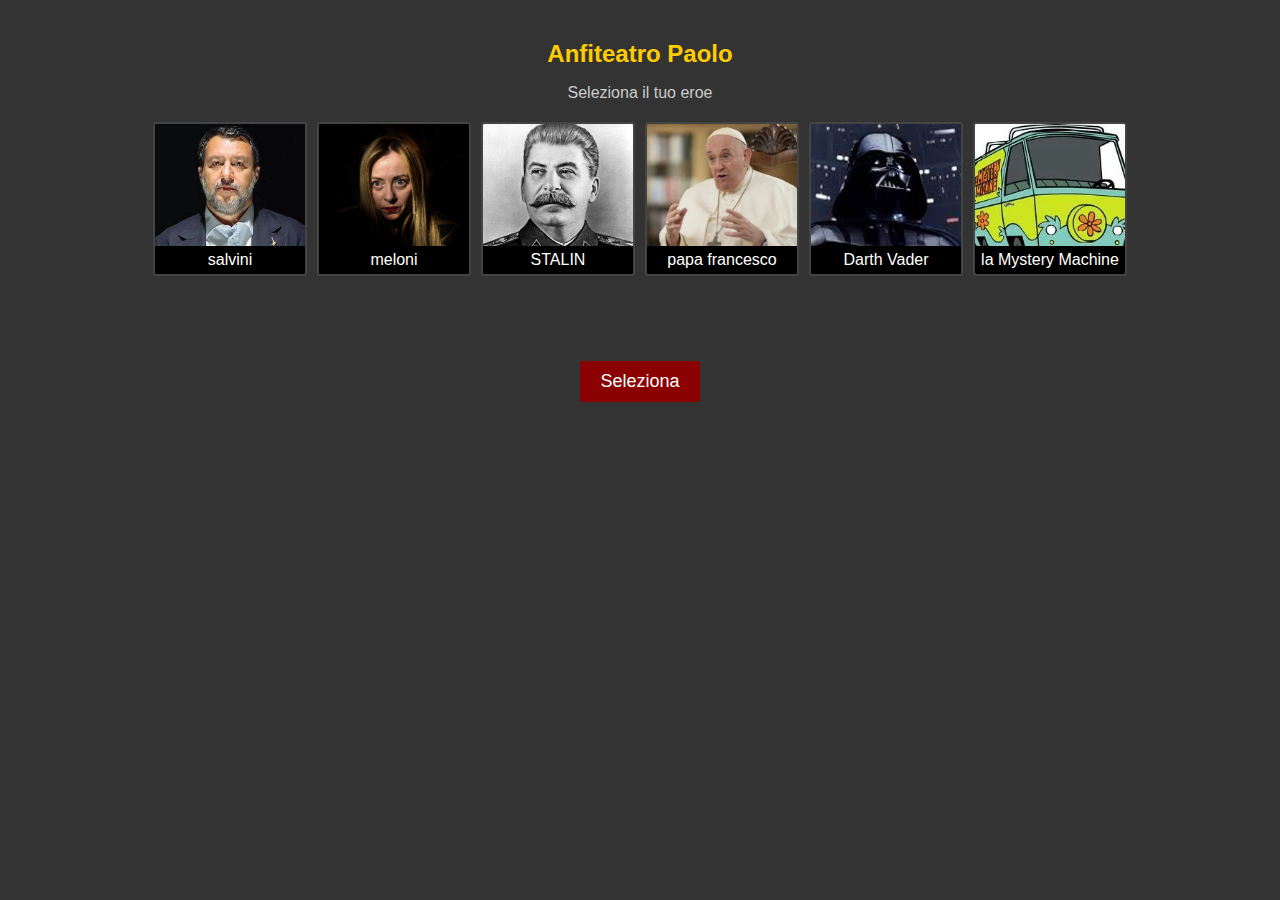
<file: index.html>
<!DOCTYPE html>
<html>
<head>
    <title>Anfiteatro</title>
    <link rel="stylesheet" href="style.css">
</head>
<body>
    <div class="container">
        <h1 id="title">Anfiteatro Paolo</h1>
        <p id="subtitle">Seleziona il tuo eroe</p>

        <div class="character-grid">
            <div class="box" id="salvini">
                <div class="character-portrait"></div>
                <div class="character-name">salvini</div>
            </div>
            <div class="box" id="meloni">
                <div class="character-portrait"></div>
                <div class="character-name">meloni</div>
            </div>
            <div class="box" id="stalin">
                <div class="character-portrait"></div>
                <div class="character-name">STALIN</div>
            </div>
            <div class="box" id="papa">
                <div class="character-portrait"></div>
                <div class="character-name">papa francesco</div>
            </div>
            <div class="box" id="vader">
                <div class="character-portrait"></div>
                <div class="character-name">Darth Vader</div>
            </div>
            <div class="box" id="mystery">
                <div class="character-portrait"></div>
                <div class="character-name">la Mystery Machine</div>
            </div>
        </div>

        <div id="quoteDisplay"></div>
        <button id="select-button" class="button" type="button">Seleziona</button>
    </div>
    
    <script src="script.js"></script>
</body>
</html>
</file>
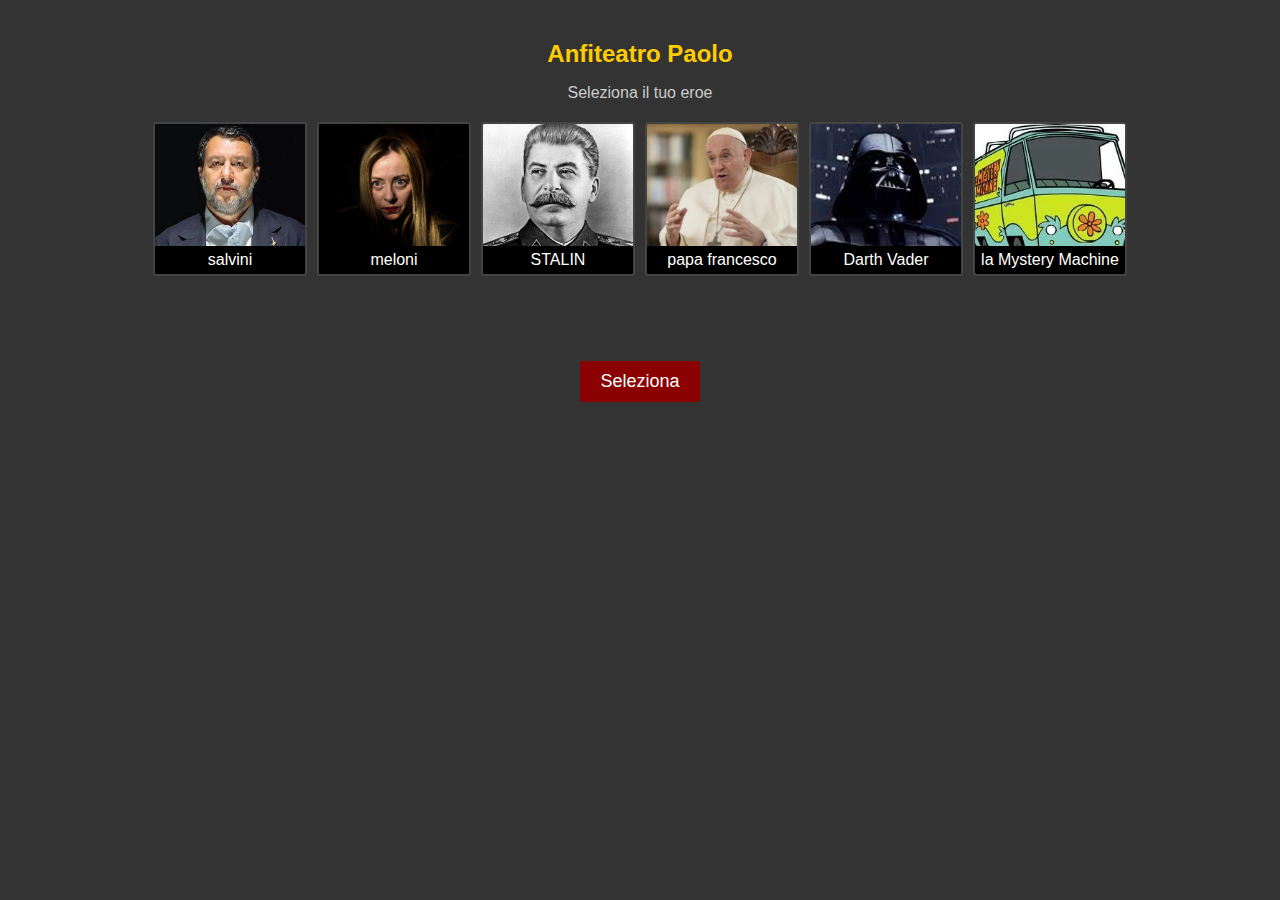
<file: player1select.html>
<!DOCTYPE html>
<html>
<head>
    <title>Anfiteatro</title>
    <link rel="stylesheet" href="style.css">
</head>
<body>
    <div class="container">
        <h1 id="title">Anfiteatro Paolo</h1>
        <p id="subtitle">Seleziona il tuo eroe</p>

        <div class="character-grid">
            <div class="box" id="salvini">
                <div class="character-portrait"></div>
                <div class="character-name">salvini</div>
            </div>
            <div class="box" id="meloni">
                <div class="character-portrait"></div>
                <div class="character-name">meloni</div>
            </div>
            <div class="box" id="stalin">
                <div class="character-portrait"></div>
                <div class="character-name">STALIN</div>
            </div>
            <div class="box" id="papa">
                <div class="character-portrait"></div>
                <div class="character-name">papa francesco</div>
            </div>
            <div class="box" id="vader">
                <div class="character-portrait"></div>
                <div class="character-name">Darth Vader</div>
            </div>
            <div class="box" id="mystery">
                <div class="character-portrait"></div>
                <div class="character-name">la Mystery Machine</div>
            </div>
        </div>

        <div id="quoteDisplay"></div>
        <button id="select-button" class="button" type="button">Seleziona</button>
    </div>
    
    <script src="script.js"></script>
</body>
</html>
</file>
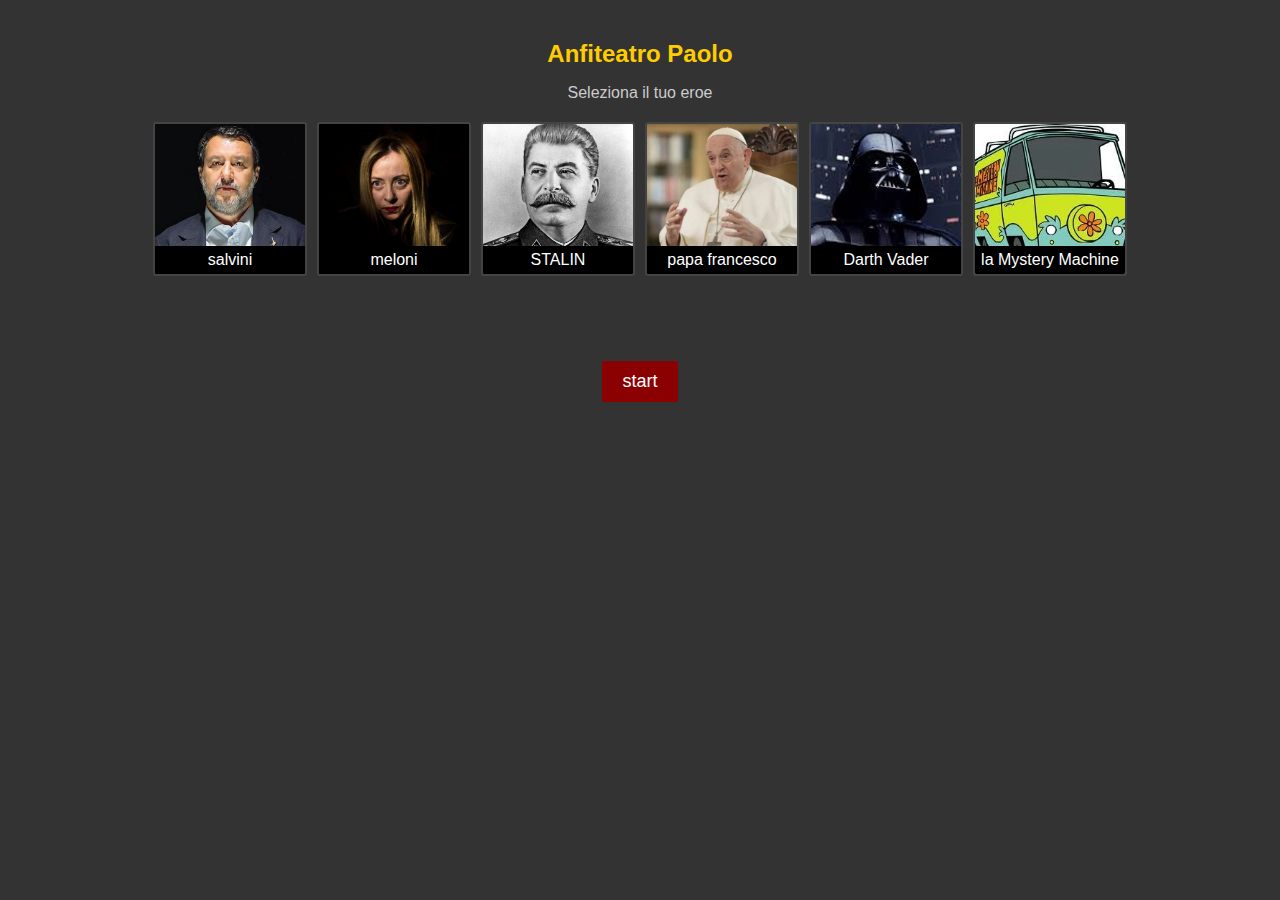
<file: player2select.html>
<!DOCTYPE html>
<html>
<head>
    <title>Anfiteatro</title>
    <link rel="stylesheet" href="style.css">
</head>
<body>
    <div class="container">
        <h1 id="title">Anfiteatro Paolo</h1>
        <p id="subtitle">Seleziona il tuo eroe</p>

        <div class="character-grid">
            <div class="box" id="salvini">
                <div class="character-portrait"></div>
                <div class="character-name">salvini</div>
            </div>
            <div class="box" id="meloni">
                <div class="character-portrait"></div>
                <div class="character-name">meloni</div>
            </div>
            <div class="box" id="stalin">
                <div class="character-portrait"></div>
                <div class="character-name">STALIN</div>
            </div>
            <div class="box" id="papa">
                <div class="character-portrait"></div>
                <div class="character-name">papa francesco</div>
            </div>
            <div class="box" id="vader">
                <div class="character-portrait"></div>
                <div class="character-name">Darth Vader</div>
            </div>
            <div class="box" id="mystery">
                <div class="character-portrait"></div>
                <div class="character-name">la Mystery Machine</div>
            </div>
        </div>

        <div id="quoteDisplay"></div>
        <button id="start-button" class="button" type="button">start</button>
    </div>
    
    <script src="script.js"></script>
</body>
</html>
</file>
<file: style.css>
body {
  background-color: #333;
  color: white;
  font-family: 'Roboto', sans-serif;
  text-align: center;
  margin: 0;
  padding: 0;
}

.container {
  width: 90%;
  margin: 0 auto;
  padding: 20px;
}

#title {
  font-size: 24px;
  color: #ffcc00;
  margin-top: 20px;
}

#subtitle {
  font-size: 16px;
  margin-bottom: 20px;
  color: #cccccc;
}

.character-grid {
  display: flex;
  flex-wrap: wrap;
  justify-content: center;
  gap: 10px;
  margin: 0 auto 20px;
}

.box {
  width: 150px;
  height: 150px;
  border: 2px solid #444;
  border-radius: 2%;
  position: relative;
  overflow: hidden;
  cursor: pointer;
}

.character-portrait {
  width: 100%;
  height: 100%;
  background-size: cover;
  background-position: center;
}

.box:hover {
  border-color: #ffcc00;
  scale: 1.05;
  box-shadow: 0px 0px 15px black;
}

.box.selected {
  border: 2px solid #ffcc00;
  scale: 1;
  box-shadow: 0px 0px 0px;
}

.character-name {
  position: absolute;
  bottom: 0;
  left: 0;
  right: 0;
  background: black;
  padding: 5px;
}

#selectText {
  height: 30px;
  margin-top: 15px;
}

#quoteDisplay {
  height: 40px;
  margin: 5px auto 15px;
  color: #ffcc00;
}

.button {
  background-color: darkred;
  color: white;
  border: none;
  padding: 10px 20px;
  font-size: 18px;
  cursor: pointer;
  margin: 10px auto;
  border-radius: 4%;
}

/* Character images */
#salvini .character-portrait {
  background-image: url('media/salvini1.jpg');
}
#meloni .character-portrait {
  background-image: url('media/meloni1.jpg');
}
#stalin .character-portrait {
  background-image: url('media/stalin1.jpg');
}
#papa .character-portrait {
  background-image: url('media/papa1.jpg');
}
#vader .character-portrait {
  background-image: url('media/vader1.jpg');
}
#mystery .character-portrait {
  background-image: url('media/mystery1.jpg');
}



.battle-container {
  display: flex;
  justify-content: space-around;
  align-items: center;
  margin: 20px auto;
  max-width: 900px;
}

.player-section {
  width: 250px;
  text-align: center;
  background-color: #222;
  padding: 15px;
  border-radius: 10px;
  border: 2px solid #444;
}

.player-portrait {
  width: 150px;
  height: 150px;
  margin: 0 auto 10px;
  background-size: cover;
  background-position: center;
  border: 2px solid #444;
  border-radius: 5px;
}

.player-name {
  margin-bottom: 10px;
  font-size: 18px;
}

.health-bar-container {
  width: 100%;
  height: 20px;
  background-color: #444;
  border-radius: 10px;
  margin: 10px 0;
  overflow: hidden;
}

.health-bar {
  height: 100%;
  width: 100%;
  transition: width 0.3s ease;
}

#p1-health {
  background-color: #3498db;
}

#p2-health {
  background-color: #e74c3c;
}

.key-instruction {
  margin-top: 10px;
  font-weight: bold;
  color: #ffcc00;
  font-size: 24px;
  border: 2px solid #ffcc00;
  width: 40px;
  height: 40px;
  line-height: 40px;
  border-radius: 50%;
  margin: 10px auto;
}

.battle-area {
  width: 300px;
  height: 320px;
  position: relative;
  background-color: #333;
  border: 2px solid #555;
  overflow: hidden;
}

.lane {
  width: 50%;
  height: 100%;
  position: absolute;
  top: 0;
}

#lane-p1 {
  left: 0;
  border-right: 1px solid #555;
}

#lane-p2 {
  right: 0;
  border-left: 1px solid #555;
}

.hit-zone {
  position: absolute;
  bottom: 0;
  width: 100%;
  height: 40px;
  background-color: rgba(255, 204, 0, 0.3);
}

.beat {
  position: absolute;
  width: 40px;
  height: 40px;
  border-radius: 50%;
  left: 50%;
  transform: translateX(-50%);
  text-align: center;
  line-height: 40px;
  font-weight: bold;
}

.beat-p1 {
  background-color: #3498db;
}

.beat-p2 {
  background-color: #e74c3c;
}

#countdown {
  position: absolute;
  top: 50%;
  left: 50%;
  transform: translate(-50%, -50%);
  font-size: 72px;
  color: #ffcc00;
  z-index: 100;
  display: none;
}

#battle-status {
  text-align: center;
  color: #ffcc00;
  margin-bottom: 20px;
}

#battle-message {
  text-align: center;
  height: 20px;
  margin: 10px 0;
  color: #ffcc00;
}

#restart-button {
  display: none;
  background-color: #ffcc00;
  color: #333;
  border: none;
  padding: 10px 20px;
  font-size: 16px;
  cursor: pointer;
  margin: 10px auto;
  display: block;
}

.portrait-img {
  width: 100%;
  height: 100%;
  object-fit: cover;
  border-radius: 5px;
  display: block;
}
</file>
